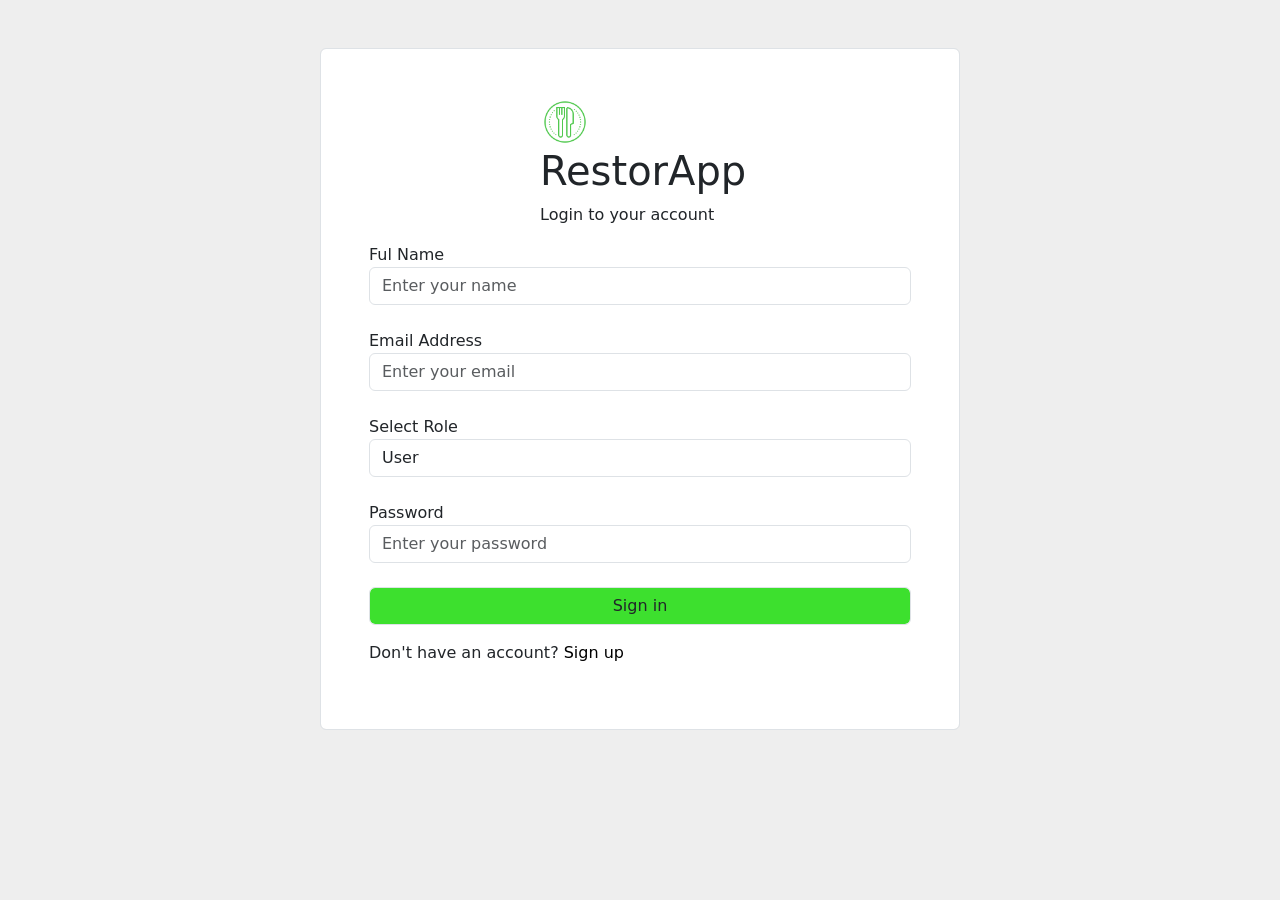
<file: SIMULAGRO JS/index.html>
<!doctype html>
<html lang="en">
<!--
  Página de Login para RestorApp.
  Permite al usuario iniciar sesión con nombre, email, rol y contraseña.
-->

<head>
    <!-- Configuración de codificación y responsive -->
    <meta charset="utf-8">
    <meta name="viewport" content="width=device-width, initial-scale=1">

    <title>Login</title>

    <!-- CSS propio -->
    <link rel="stylesheet" href="./styles.css">

    <!-- Bootstrap CSS desde CDN -->
    <link href="https://cdn.jsdelivr.net/npm/bootstrap@5.3.8/dist/css/bootstrap.min.css" rel="stylesheet"
        integrity="sha384-sRIl4kxILFvY47J16cr9ZwB07vP4J8+LH7qKQnuqkuIAvNWLzeN8tE5YBujZqJLB" crossorigin="anonymous">
</head>

<body style="background-color: #eee;">
    <!-- ================= MAIN ================= -->
    <main>
        <!-- Sección del formulario centrado -->
        <section class="form-control w-50 m-auto mt-5 p-5 justify-content-center align-items-center" 
                 style="background-color: #fff;">
            
            <!-- Logo y título -->
            <div class="container-title">
                <img src="./assets/image/icons8-restaurant-80.png" alt="logo" width="50px" height="50px">
                <h1>RestorApp</h1>
                <p>Login to your account</p>
            </div>
            
            <!-- ================= FORMULARIO ================= -->
            <form id="loginForm" class="colunm g-5">

                <!-- Campo de Nombre -->
                <div class="col-auto mb-4">
                    <label for="name" class="visually">Ful Name</label>
                    <input 
                        type="text"  
                        class="form-control" 
                        id="name" 
                        placeholder="Enter your name" 
                        required>
                </div>

                <!-- Campo de Email -->
                <div class="col-auto mb-4">
                    <label for="email" class="visually">Email Address</label>
                    <input 
                        type="email"  
                        class="form-control" 
                        id="email" 
                        placeholder="Enter your email">
                </div>

                <!-- Selección de rol (usuario o admin) -->
                <div class="col-auto mb-4">
                    <label for="">Select Role</label>
                    <select role="button" class="form-control" id="roles" aria-label="Default select example">
                        <option value="user">User</option>
                        <option value="admin">Admin</option>
                    </select>
                </div>

                <!-- Campo de contraseña -->
                <div class="col-auto mb-4">
                    <label class="visually">Password</label>
                    <input 
                        type="password" 
                        class="form-control" 
                        id="passwordLogin" 
                        placeholder="Enter your password" 
                        required>
                </div>

                <!-- Div para mostrar mensajes de error o validación -->
                <div id="lmessage"></div>

                <!-- Botón de login -->
                <div class="col-auto">
                    <button 
                        type="submit" 
                        readonly 
                        class="form-control mb-3" 
                        style="background-color: rgb(61, 224, 46);">
                        Sign in
                    </button>
                </div>

                <!-- Link para registrarse si no tiene cuenta -->
                <p>Don't have an account? 
                    <a href="./register.html" style="text-decoration: none; color: #000;">Sign up</a>
                </p>
            </form>
        </section>
    </main>

    <!-- ================= SCRIPTS ================= -->
    <!-- Bootstrap JS Bundle -->
    <script src="https://cdn.jsdelivr.net/npm/bootstrap@5.3.8/dist/js/bootstrap.bundle.min.js"
        integrity="sha384-FKyoEForCGlyvwx9Hj09JcYn3nv7wiPVlz7YYwJrWVcXK/BmnVDxM+D2scQbITxI"
        crossorigin="anonymous"></script>

    <!-- Script propio (módulo JS) para manejar login -->
    <script type="module" src="./js/index.js"></script>
</body>

</html>
</file>
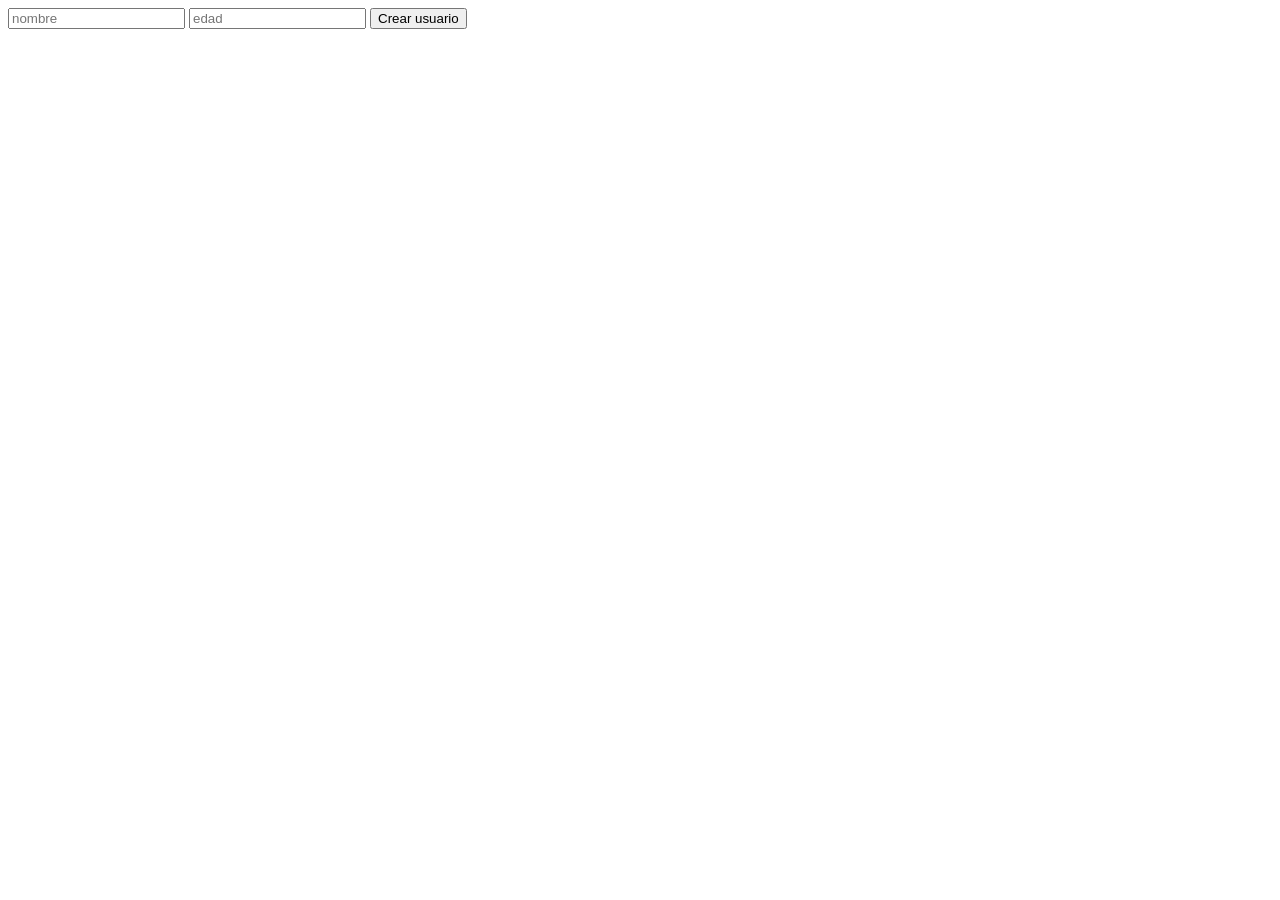
<file: crudactivity lab 1/promisses/index.html>
<!DOCTYPE html>
<html lang="en">
<head>
    <meta charset="UTF-8">
    <meta name="viewport" content="width=device-width, initial-scale=1.0">
    <title>Document</title>
</head>
<body>
    <form id="formulario">
        <input type="text" id="name" placeholder="nombre">
        <input type="number" id="edad" placeholder="edad">
        <button type="submit" >Crear usuario</button>
    </form>
    <script src="./promesas.js"></script>
</body>
</html>
</file>
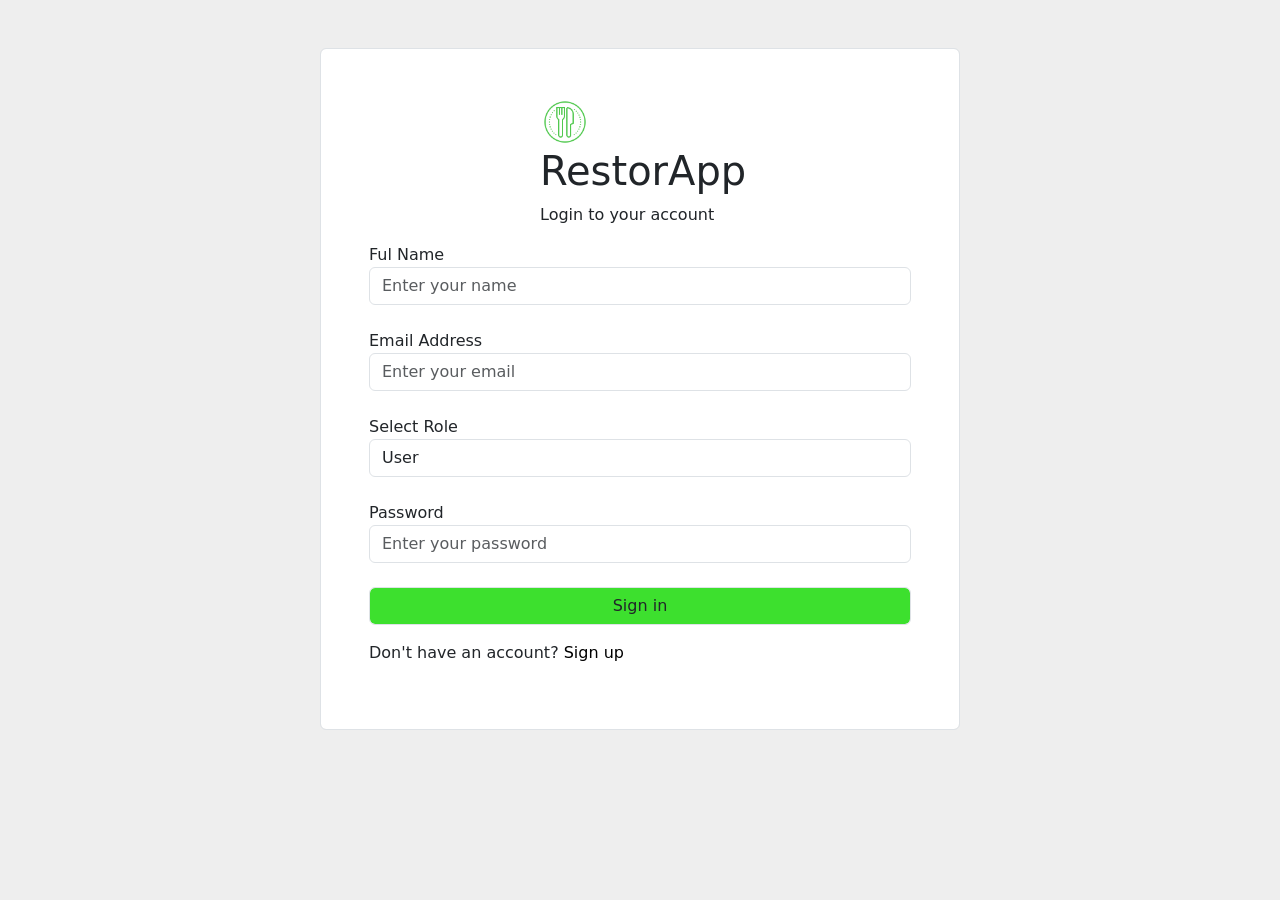
<file: crudactivity lab 1/SIMULAGRO JS/index.html>
<!doctype html>
<html lang="en">

<head>
    <meta charset="utf-8">
    <meta name="viewport" content="width=device-width, initial-scale=1">
    <title>Login</title>
    <link rel="stylesheet" href="./styles.css">
    <link href="https://cdn.jsdelivr.net/npm/bootstrap@5.3.8/dist/css/bootstrap.min.css" rel="stylesheet"
        integrity="sha384-sRIl4kxILFvY47J16cr9ZwB07vP4J8+LH7qKQnuqkuIAvNWLzeN8tE5YBujZqJLB" crossorigin="anonymous">
</head>

<body style="background-color: #eee;">
    <main >
        <section readonly class="form-control w-50 m-auto mt-5 p-5 justify-content-center align-items-center" style="background-color: #fff;">
            <div class="container-title">
                <img src="./assets/image/icons8-restaurant-80.png" alt="logo" width="50px" height="50px">
                <h1>RestorApp</h1>
                <p>Login to your account</p>
            </div>
            
            <form id="loginForm" class=" colunm g-5">
            <div class="col-auto mb-4">
                <label for="name" class="visually">Ful Name</label>
                <input type="name"  class="form-control" id="name" placeholder="Enter your name" required>
            </div>
            <div class="col-auto mb-4">
                <label for="email" class="visually">Email Address</label>
                <input type="text"  class="form-control" id="email" placeholder="Enter your email">
            </div>
            <div class="col-auto mb-4">
                <label for="">Select Role</label>
                <select role="button"  class="form-control"  id="roles" aria-label="Default select example">
                    <option value="user">User</option>
                    <option value="admin">Admin</option>
                </select></div>
            <div class="col-auto mb-4">
                <label  class="visually">Password</label>
                <input type="password" class="form-control" id="passwordLogin" placeholder="Enter your password" required>
            <div id="login-message"></div>
            </div>
            <div class="col-auto">
                <button type="submit" readonly class="form-control mb-3" style="background-color: rgb(61, 224, 46);
    ">Sign in</button>
            </div>
            <p>Don't have an account? <a href="./register.html" style="text-decoration: none; color: #000;">Sign up</a></p>
        </form>
        </section>
    </main>


    <script src="https://cdn.jsdelivr.net/npm/bootstrap@5.3.8/dist/js/bootstrap.bundle.min.js"
        integrity="sha384-FKyoEForCGlyvwx9Hj09JcYn3nv7wiPVlz7YYwJrWVcXK/BmnVDxM+D2scQbITxI"
        crossorigin="anonymous"></script>
        <script src="./js/index.js"></script>
</body>

</html>
</file>
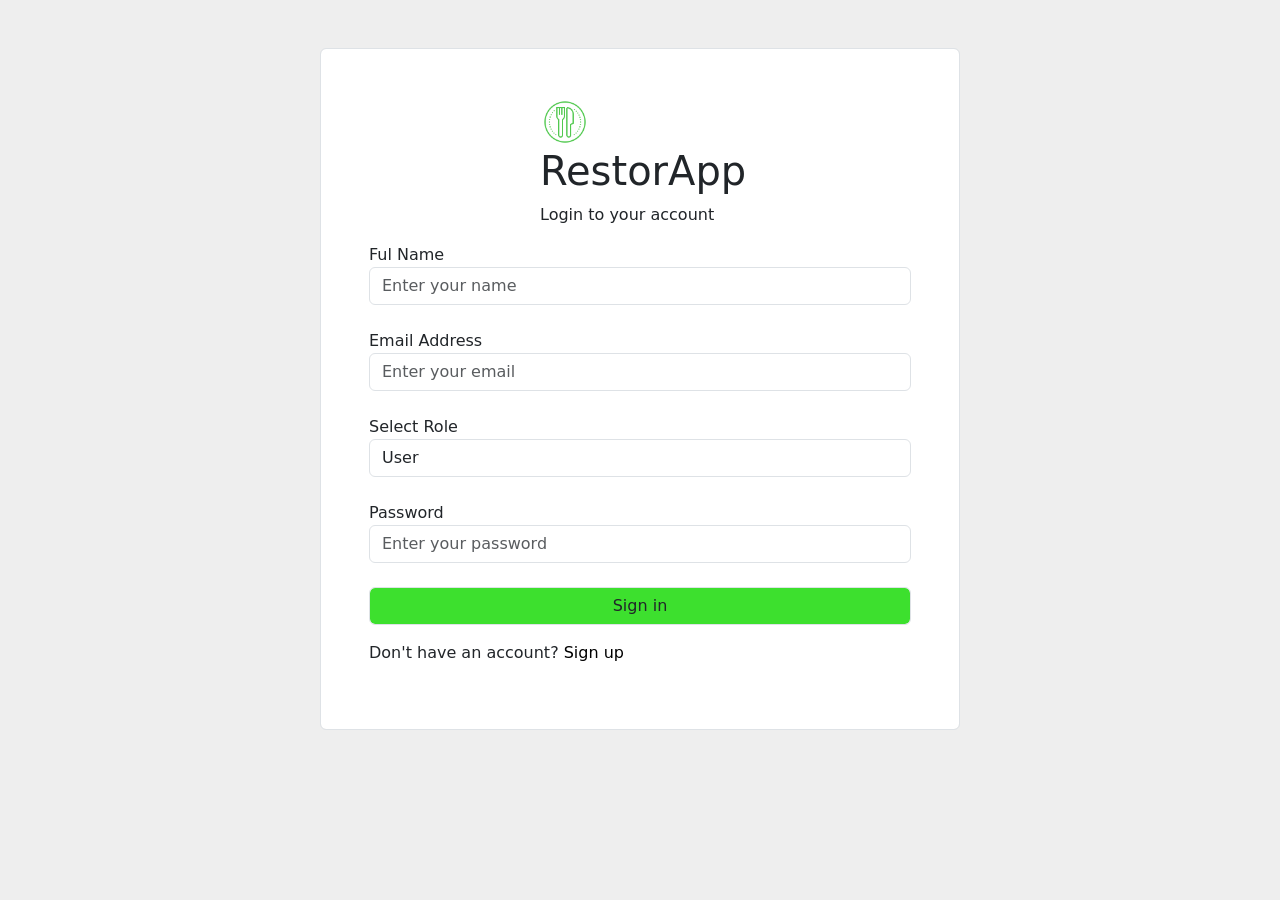
<file: SIMULAGRO JS/adminProduct.html>
<!doctype html>
<html lang="en">
<!--
  Página de administración de RestorApp
  Permite ver estadísticas, pedidos recientes y detalles de cada orden
-->

<head>
    <!-- Configuración de codificación y viewport -->
    <meta charset="UTF-8" />
    <meta name="viewport" content="width=device-width, initial-scale=1.0" />

    <!-- Bootstrap CSS desde CDN -->
    <link
      href="https://cdn.jsdelivr.net/npm/bootstrap@5.3.8/dist/css/bootstrap.min.css"
      rel="stylesheet"
      integrity="sha384-sRIl4kxILFvY47J16cr9ZwB07vP4J8+LH7qKQnuqkuIAvNWLzeN8tE5YBujZqJLB"
      crossorigin="anonymous"
    />

    <!-- Estilos propios -->
    <link rel="stylesheet" href="./styles.css" />

    <!-- Título de la página -->
    <title>Admin</title>
</head>

<body style="background-color: #eee">
    <!-- ================= HEADER / NAVBAR ================= -->
    <header class="header-menu">
      <nav class="navbar navbar-expand-lg">
        <div class="container-fluid">

          <!-- Logo y título -->
          <div class="d-flex">
            <img
              src="./assets/image/icons8-cone-48.png"
              alt="logo"
              width="35px"
              height="35px"
            />
            <h2 class="navbar-brand">RestorApp Admin</h2>
          </div>

          <!-- Botón toggler para navbar en móviles -->
          <button
            class="navbar-toggler"
            type="button"
            data-bs-toggle="collapse"
            data-bs-target="#navbarNav"
            aria-controls="navbarNav"
            aria-expanded="false"
            aria-label="Toggle navigation"
          >
            <span class="navbar-toggler-icon"></span>
          </button>

          <!-- Menú de navegación colapsable -->
          <div
            class="collapse navbar-collapse justify-content-sm-end"
            id="navbarNav"
          >
            <ul class="navbar-nav">
              <li class="nav-item">
                <a class="nav-link active" aria-current="page" href="#">Dashboard</a>
              </li>
              <li class="nav-item">
                <a class="nav-link" href="#">My Orders</a>
              </li>
              <li class="nav-item">
                <a class="nav-link" href="#">Users</a>
              </li>
              <!-- Icono de usuario en navbar -->
              <li class="nav-item">
                <img
                  src="./assets/image/icons8-user-48.png"
                  alt="logo"
                  width="35px"
                  height="35px"
                />
              </li>
            </ul>
          </div>
        </div>
      </nav>
    </header>

    <!-- ================= ESTADÍSTICAS / VALORES ================= -->
    <section class="container-fluid mt-4">
      <div class="row g-3">

        <!-- Total Orders -->
        <div class="col-12 col-md-4">
          <div class="card p-2 h-100">
            <div class="card-body">
              <div class="d-flex gap-2 align-items-center">
                <img src="./assets/image/icons8-handbag-50.png" alt="handbag" width="20" height="20" />
                <h6 class="card-title mb-0">Total Orders</h6>
              </div>
              <h4 class="card-title mt-2">1245</h4>
            </div>
          </div>
        </div>

        <!-- Pending Orders -->
        <div class="col-12 col-md-4">
          <div class="card p-2 h-100">
            <div class="card-body">
              <div class="d-flex gap-2 align-items-center">
                <img src="./assets/image/icons8-agenda-30.png" alt="agenda" width="20" height="20" />
                <h6 class="card-title mb-0">Pending Orders</h6>
              </div>
              <h4 class="card-title mt-2">15</h4>
            </div>
          </div>
        </div>

        <!-- Today's Revenue -->
        <div class="col-12 col-md-4">
          <div class="card p-2 h-100">
            <div class="card-body">
              <div class="d-flex gap-2 align-items-center">
                <img src="./assets/image/icons8-dollar-32.png" alt="revenue" width="20" height="20" />
                <h6 class="card-title mb-0">Today's Revenue</h6>
              </div>
              <h4 class="card-title mt-2">$3450</h4>
            </div>
          </div>
        </div>

      </div>
    </section>

    <!-- ================= MAIN CONTENT ================= -->
    <main class="container-fluid mt-4 mb-2">
      <div class="row g-4">

        <!-- ================= RECENT ORDERS ================= -->
        <section class="col-12 col-lg-7 mt-4">
          <!-- Título y botones -->
          <section class="d-flex justify-content-between align-items-center mb-3">
            <h2 class="mb-0">Recent Orders</h2>
            <div class="d-flex gap-2">
              <button class="btn" style="background-color: #fff">Filter</button>
              <button class="btn" style="background-color: #fff">Export</button>
            </div>
          </section>

          <!-- Tabla de pedidos -->
          <section class="table-responsive">
            <table class="table align-middle">
              <thead>
                <tr>
                  <th scope="col">ID</th>
                  <th scope="col">User</th>
                  <th scope="col">Date</th>
                  <th scope="col">Status</th>
                  <th scope="col">Total</th>
                  <th scope="col">Action</th>
                </tr>
              </thead>
              <!-- Aquí se inyectarán los pedidos con JS -->
              <tbody id="info"></tbody>
            </table>
          </section>
        </section>

        <!-- ================= ORDER DETAILS ================= -->
        <section class="col-12 col-lg-4">
          <div class="card h-100">

            <!-- Header: Order ID y Status Button -->
            <div class="card-body d-flex justify-content-between align-items-center">
              <div>
                <small class="text-muted">ORDER DETAILS</small>
                <h4 id="orderIdTitle" class="mb-0"></h4>
              </div>
              <button id="statusBtn" class="btn btn-sm"></button>
            </div>

            <!-- Customer Info -->
            <div class="card-body border-top d-flex gap-3">
              <img src="./assets/image/icons8-user-48 (1).png" width="40" height="40" />
              <div>
                <small class="text-muted">Customer</small>
                <h6 id="nameUser" class="mb-0"></h6>
                <small id="email"></small><br />
                <small>+1 (555) 123-4567</small>
              </div>
            </div>

            <!-- Order Items -->
            <div class="card-body border-top">
              <h6 class="card-title">Items</h6>

              <!-- Item Example -->
              <div class="d-flex justify-content-between align-items-center mt-2">
                <div class="d-flex gap-2">
                  <div><button class="btn btn-secondary">2x</button></div>
                  <div>
                    <h6 class="card-title m-0">Burguer Classico</h6>
                    <p class="card-text mb-2">Extra chesse, No onions</p>
                  </div>
                </div>
                <div><h5>$2400</h5></div>
              </div>

              <!-- Otros items similares -->
              <div class="d-flex justify-content-between align-items-center mt-2">
                <div class="d-flex gap-2">
                  <div><button class="btn btn-secondary">1x</button></div>
                  <div>
                    <h6 class="card-title m-0">Truffle Fries</h6>
                    <p class="card-text mb-2">Large</p>
                  </div>
                </div>
                <div><h5>$800</h5></div>
              </div>

              <div class="d-flex justify-content-between align-items-center mt-2">
                <div class="d-flex gap-2">
                  <div><button class="btn btn-secondary">1x</button></div>
                  <div>
                    <h6 class="card-title m-0">Vinilla Shake</h6>
                    <p class="card-text mb-2"></p>
                  </div>
                </div>
                <div><h5>$500</h5></div>
              </div>

              <div class="d-flex justify-content-between align-items-center mt-2">
                <div class="d-flex gap-2">
                  <div><button class="btn btn-secondary">1x</button></div>
                  <div>
                    <h6 class="card-title m-0">Chocolate Cake</h6>
                    <p class="card-text mb-2"></p>
                  </div>
                </div>
                <div><h5>$800</h5></div>
              </div>
            </div>

            <!-- Subtotal e IVA -->
            <div class="card-body border-top d-flex justify-content-between">
              <div>
                <p class="mb-1">Subtotal</p>
                <p class="mb-1">Tax (8%)</p>
              </div>
              <div class="text-end">
                <p id="subtotal" class="mb-1"></p>
                <p id="iva" class="mb-1"></p>
              </div>
            </div>

            <!-- Total -->
            <div class="card-body border-top d-flex justify-content-between">
              <h5>Total</h5>
              <h5 id="total" class="text-success fw-bold"></h5>
            </div>

            <!-- Update Status -->
            <div class="card-body border-top">
              <h6>UPDATE STATUS</h6>
              <div class="d-flex gap-2">
                <select class="form-select order-status">
                  <option value="pending">Pending</option>
                  <option value="preparing">Preparing</option>
                  <option value="ready">Ready</option>
                  <option value="delivered">Delivered</option>
                </select>
                <button class="btn btn-success btn-update">Update</button>
              </div>
            </div>

          </div>
        </section>

      </div>
    </main>

    <!-- Bootstrap JS Bundle -->
    <script
      src="https://cdn.jsdelivr.net/npm/bootstrap@5.3.8/dist/js/bootstrap.bundle.min.js"
      integrity="sha384-FKyoEForCGlyvwx9Hj09JcYn3nv7wiPVlz7YYwJrWVcXK/BmnVDxM+D2scQbITxI"
      crossorigin="anonymous"
    ></script>

    <!-- Script propio para manejar productos y pedidos -->
    <script type="module" src="./js/adminProducto.js"></script>
  </body>
</html>
</file>
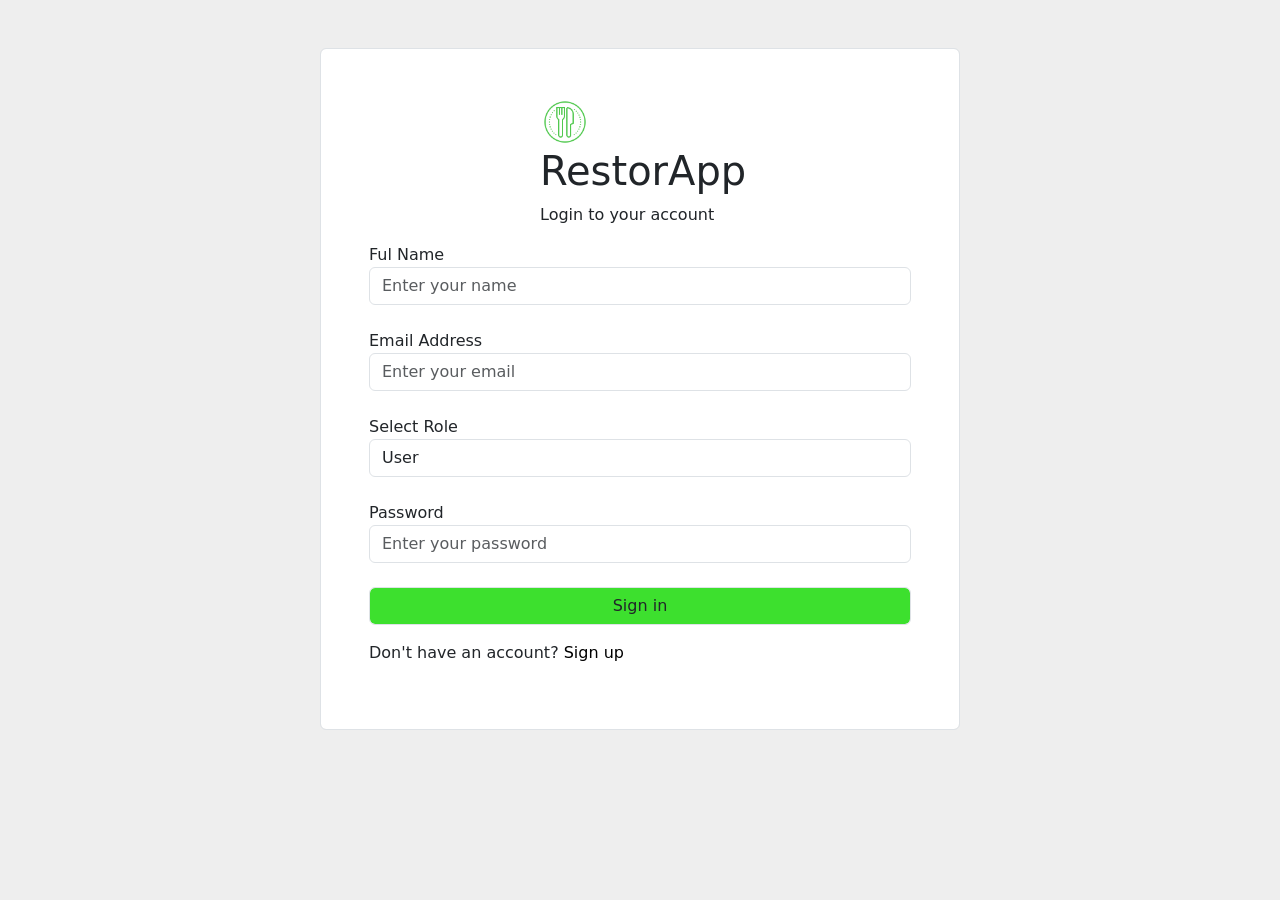
<file: SIMULAGRO JS/orderProduct.html>
<!DOCTYPE html>
<html lang="en">
<!--
  Página principal de usuario para ver órdenes recientes y detalles de cuenta.
  Usa Bootstrap 5 y un CSS propio.
-->

<head>
    <!-- Configuración básica -->
    <meta charset="UTF-8">
    <meta name="viewport" content="width=device-width, initial-scale=1.0">

    <!-- Bootstrap CSS desde CDN -->
    <link href="https://cdn.jsdelivr.net/npm/bootstrap@5.3.8/dist/css/bootstrap.min.css" 
          rel="stylesheet"
          integrity="sha384-sRIl4kxILFvY47J16cr9ZwB07vP4J8+LH7qKQnuqkuIAvNWLzeN8tE5YBujZqJLB" 
          crossorigin="anonymous">

    <!-- CSS propio -->
    <link rel="stylesheet" href="./styles.css">

    <title>Document</title>
</head>

<body style="background-color: #eee;">
    <!-- ================= HEADER ================= -->
    <header class="header-menu">
        <nav class="navbar">
            <!-- Logo y nombre de la app -->
            <div class="d-flex">
                <img src="./assets/image/icons8-restaurant-50.png" alt="logo" width="25px" height="25px">
                <h2 class="navbar-brand">RestorApp</h2>
            </div>
            <!-- Botón de logout -->
            <div>
                <a href="./index.html" class="btn">
                    <img src="./assets/image/logOut.png" alt="log Out"> Log Out
                </a>
            </div>
        </nav>
    </header>

    <!-- ================= MAIN ================= -->
    <main class="container-fluid mt-4 mb-2">
        <div class="row g-4">

            <!-- ===== SECCIÓN ORDENES RECIENTES ===== -->
            <section class="col-12 col-lg-7 mt-4">
                <!-- Título y enlace "View All" -->
                <div class="d-flex justify-content-between align-items-center mb-3">
                    <h2 class="mb-0">Recent Orders</h2>
                    <p class="card-text">View All</p>
                </div>

                <!-- Contenedor de órdenes -->
                <div class="card mb-3" id="ordersContainer">
                    <div class="card-body">
                        <div class="d-flex flex-column flex-md-row justify-content-between align-items-md-center gap-3">
                            
                            <!-- Info del pedido -->
                            <div class="d-flex align-items-center gap-3">
                                <img src="./assets/image/icons8-cancel-50.png" alt="frying" width="30ox" height="30px">
                                <div>
                                    <h5>#ORD-4991</h5>
                                    <p>Oct 10, 2023 - 4 Items</p>
                                </div>
                            </div>

                            <!-- Acciones de la orden (precio y botón) -->
                            <div class="text-md-end">
                                <div class="d-flex justify-content-md-end align-items-center gap-3 mb-2">
                                    <h5 class="price"></h5>
                                    <button class="btn btn-outline-danger"></button>
                                </div>
                            </div>

                        </div>
                    </div>
                </div>
            </section>

            <!-- ===== SECCIÓN DETALLES DE CUENTA ===== -->
            <section class="col-12 col-lg-4">
                <h2 class="mb-3">Account Details</h2>
                <div class="card h-100">

                    <!-- Encabezado del usuario -->
                    <div class="card-body text-center border-bottom">
                        <img src="./assets/image/icons8-user-100.png" alt="user" width="100px" height="100px">
                        <h4 id="nameUser" class="mb-1"></h4>
                        <p id="email" class="text-muted mb-2"></p>
                        <span class="badge bg-secondary">Customer</span>
                    </div>

                    <!-- Estadísticas del usuario -->
                    <div class="card-body">
                        <div class="row g-3">
                            <div class="col-6">
                                <div class="border rounded p-3 text-center h-100">
                                    <p class="text-muted mb-1 small">TOTAL ORDERS</p>
                                    <h4 class="mb-0">12</h4>
                                </div>
                            </div>
                            <div class="col-6">
                                <div class="border rounded p-3 text-center h-100">
                                    <p class="text-muted mb-1 small">LOYALTY PTS</p>
                                    <h4 class="mb-0" style="color: rgb(35, 224, 66);">450</h4>
                                </div>
                            </div>
                        </div>
                    </div>

                    <!-- Opciones de cuenta -->
                    <div class="card-body">
                        <div class="row g-3">
                            <div class="col-12">
                                <div class="border rounded d-flex justify-content-between p-3 h-100">
                                    <div class="d-flex gap-2">
                                        <img src="./assets/image/icons8-payment-50.png" alt="payment" width="40px" height="40px">
                                        <h4 class="mb-0">Payment Methods</h4>
                                    </div>
                                    <img src="./assets/image/icons8-greater-than-50.png" alt="greater" width="30px" height="30px">
                                </div>
                            </div>

                            <div class="col-12">
                                <div class="border rounded d-flex justify-content-between p-3 h-100">
                                    <div class="d-flex gap-2">
                                        <img src="./assets/image/icons8-payment-50.png" alt="payment" width="40px" height="40px">
                                        <h4 class="mb-0">Preferences</h4>
                                    </div>
                                    <img src="./assets/image/icons8-greater-than-50.png" alt="greater" width="30px" height="30px">
                                </div>
                            </div>

                            <div class="col-12">
                                <div class="border rounded d-flex justify-content-between p-3 h-100">
                                    <div class="d-flex gap-2">
                                        <img src="./assets/image/icons8-payment-50.png" alt="payment" width="40px" height="40px">
                                        <h4 class="mb-0">Payment Methods</h4>
                                    </div>
                                    <img src="./assets/image/icons8-greater-than-50.png" alt="greater" width="30px" height="30px">
                                </div>
                            </div>
                        </div>
                    </div>

                </div>
            </section>

        </div>
    </main>

    <!-- Bootstrap JS Bundle -->
    <script src="https://cdn.jsdelivr.net/npm/bootstrap@5.3.8/dist/js/bootstrap.bundle.min.js"
        integrity="sha384-FKyoEForCGlyvwx9Hj09JcYn3nv7wiPVlz7YYwJrWVcXK/BmnVDxM+D2scQbITxI"
        crossorigin="anonymous"></script>

    <!-- Script principal de lógica de órdenes -->
    <script type="module" src="./js/orderProduct.js"></script>

</body>
</html>
</file>
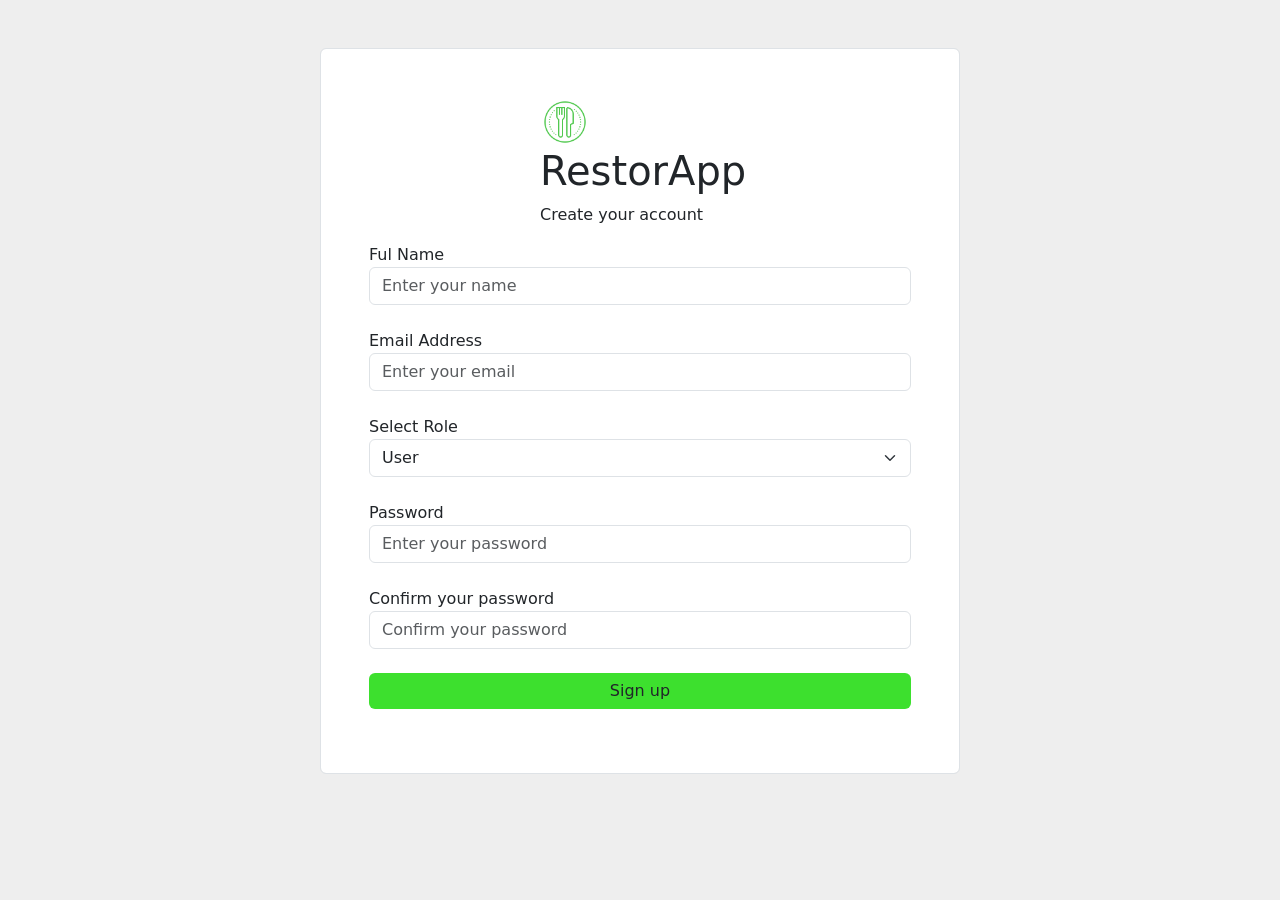
<file: SIMULAGRO JS/register.html>
<!doctype html>
<html lang="en">
<!--
  Documento HTML para la página de registro "Register" de RestorApp
  Usa Bootstrap para estilos y un CSS propio (styles.css)
-->

<head>
    <!-- Configuración básica de la página -->
    <meta charset="utf-8">
    <meta name="viewport" content="width=device-width, initial-scale=1">

    <title>Register</title>

    <!-- CSS propio -->
    <link rel="stylesheet" href="./styles.css">

    <!-- Bootstrap 5 desde CDN para estilos y componentes -->
    <link href="https://cdn.jsdelivr.net/npm/bootstrap@5.3.8/dist/css/bootstrap.min.css" 
          rel="stylesheet"
          integrity="sha384-sRIl4kxILFvY47J16cr9ZwB07vP4J8+LH7qKQnuqkuIAvNWLzeN8tE5YBujZqJLB" 
          crossorigin="anonymous">
</head>

<body style="background-color: #eee;">
    <!-- Contenedor principal -->
    <main>
        <!-- Sección del formulario centrado y con estilo -->
        <section class="form-control w-50 m-auto mt-5 p-5 justify-content-center align-items-center" 
                 style="background-color: #fff;">
            
            <!-- Título y logo -->
            <div class="container-title">
                <img src="./assets/image/icons8-restaurant-80.png" alt="logo" width="50px" height="50px">
                <h1>RestorApp</h1>
                <p>Create your account</p>
            </div>
            
            <!-- FORMULARIO DE REGISTRO -->
            <form id="registerForm" class="colunm g-5">
                
                <!-- Nombre completo -->
                <div class="col-auto mb-4">
                    <label class="visually">Ful Name</label>
                    <input type="text" class="form-control" 
                           id="nameRegister" 
                           placeholder="Enter your name" 
                           required>
                </div>

                <!-- Correo electrónico -->
                <div class="col-auto mb-4">
                    <label class="visually">Email Address</label>
                    <input type="email" class="form-control" 
                           id="emailRegister" 
                           placeholder="Enter your email" 
                           required>
                </div>

                <!-- Rol del usuario -->
                <div class="col-auto mb-4">
                    <label>Select Role</label>
                    <select role="button" class="form-select"  
                            id="roles" 
                            aria-label="Default select example">
                        <option value="user">User</option>
                        <option value="admin">Admin</option>
                    </select>
                </div>
                
                <!-- Contraseña -->
                <div class="col-auto mb-4">
                    <label class="visually">Password</label>
                    <input type="password" 
                           class="form-control" 
                           id="passwordRegister" 
                           placeholder="Enter your password" 
                           required>
                </div>

                <!-- Confirmación de contraseña -->
                <div class="col-auto mb-4">
                    <label class="visually">Confirm your password</label>
                    <input type="password"  
                           class="form-control" 
                           id="confirmPasswordRegister" 
                           placeholder="Confirm your password" 
                           required>
                </div>

                <!-- Botón de registro -->
                <div class="col-auto">
                    <button id="btnRegister" 
                            type="submit"  
                            class="form-control mb-3" 
                            style="background-color: rgb(61, 224, 46); border: none;">
                        Sign up
                    </button>
                </div>

                <!-- Mensaje de feedback (error o éxito) -->
                <div id="message"></div>
            </form>
        </section>
    </main>

    <!-- Bootstrap JS Bundle desde CDN -->
    <script src="https://cdn.jsdelivr.net/npm/bootstrap@5.3.8/dist/js/bootstrap.bundle.min.js"
        integrity="sha384-FKyoEForCGlyvwx9Hj09JcYn3nv7wiPVlz7YYwJrWVcXK/BmnVDxM+D2scQbITxI"
        crossorigin="anonymous"></script>

    <!-- Script principal del proyecto (tipo module) -->
    <script type="module" src="./js/index.js"></script>
</body>

</html>
</file>
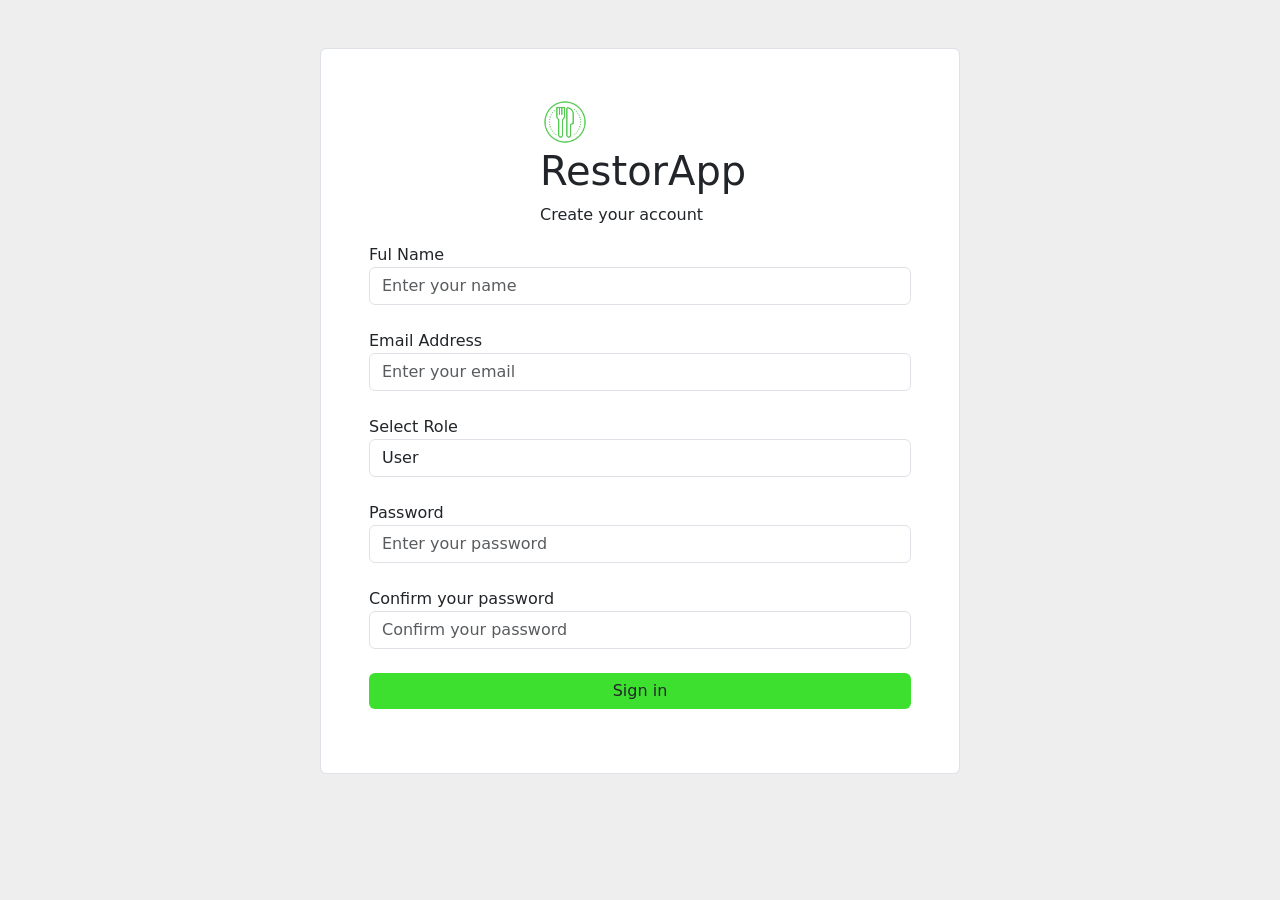
<file: crudactivity lab 1/SIMULAGRO JS/register.html>
<!doctype html>
<html lang="en">

<head>
    <meta charset="utf-8">
    <meta name="viewport" content="width=device-width, initial-scale=1">
    <title>Register</title>
    <link rel="stylesheet" href="./styles.css">
    <link href="https://cdn.jsdelivr.net/npm/bootstrap@5.3.8/dist/css/bootstrap.min.css" rel="stylesheet"
        integrity="sha384-sRIl4kxILFvY47J16cr9ZwB07vP4J8+LH7qKQnuqkuIAvNWLzeN8tE5YBujZqJLB" crossorigin="anonymous">
</head>

<body style="background-color: #eee;">
    <main >
        <section class="form-control w-50 m-auto mt-5 p-5 justify-content-center align-items-center" style="background-color: #fff;">
            <div class="container-title">
                <img src="./assets/image/icons8-restaurant-80.png" alt="logo" width="50px" height="50px">
                <h1>RestorApp</h1>
                <p>Create your account</p>
            </div>
            
            <form id="registerForm" class="colunm g-5">
            <div class="col-auto mb-4">
                <label  class="visually">Ful Name</label>
                <input type="text"  class="form-control" id="nameRegister" placeholder="Enter your name" required>
            </div>
            <div class="col-auto mb-4">
                <label  class="visually">Email Address</label>
                <input type="email"  class="form-control" id="emailRegister" placeholder="Enter your email" required>
            </div>
            <div class="col-auto mb-4">
                <label >Select Role</label>
                <select role="button" class="form-control"  id="roles" aria-label="Default select example">
                    <option value="user">User</option>
                </select>
            </div>
                
            <div class="col-auto mb-4">
                <label  class="visually">Password</label>
                <input type="password" class="form-control" id="passwordRegister" placeholder="Enter your password" required>
            </div>
            <div class="col-auto mb-4">
                <label  class="visually">Confirm your password</label>
                <input type="password"  class="form-control" id="confirmPasswordRegister" placeholder="Confirm your password" required>
            <div id="login-message"></div>
            </div>
            <div class="col-auto">
                <button id="btnRegister" type="submit"  class="form-control mb-3" style="background-color: rgb(61, 224, 46);
    border: none;">Sign in</button>
                
            </div>
            
        </form>
        </section>
    </main>


    <script src="https://cdn.jsdelivr.net/npm/bootstrap@5.3.8/dist/js/bootstrap.bundle.min.js"
        integrity="sha384-FKyoEForCGlyvwx9Hj09JcYn3nv7wiPVlz7YYwJrWVcXK/BmnVDxM+D2scQbITxI"
        crossorigin="anonymous"></script>
        <script type="module" src="./js/index.js"></script>
</body>

</html>
</file>
<file: SIMULAGRO JS/styles.css>
*{
    box-sizing: border-box;
}
.container-title{
    max-width: 200px;
    margin: auto;
    align-items: center;
    justify-content: center;
    align-content: center;
   
}
.header-menu{
    background-color: #fff;
}
.filter-btn{
    background-color: #fff;
    border-radius: 30px;
    padding-left: 20px;
    padding-right: 20px;
}
.filter-btn:hover{
    background-color: #000;
    color: #fff;
}
.card{
    box-sizing: border-box;
}
span{
    color: rgb(35, 224, 66);
}
.card-title{
    font-weight: 600;
}
.card-text{
    color: gray;
}
.btnFilterCard{
    position: absolute;
    border: none;
    max-width: 100px;
    border-radius: 30px;
    margin: 8px;
}
.btn-count{
    background-color: rgb(35, 224, 66);
    border: none;
    width: 30px;
    height: 30px;
    border-radius: 50%;
    font-size: 10px;
    font-weight: 600;
}
.card-img{
    position: relative;
}
.order-row.active {
  background-color: #e9f2ff;
}
</file>
<file: crudactivity lab 1/SIMULAGRO JS/styles.css>
*{
    box-sizing: border-box;
}
.container-title{
    max-width: 200px;
    margin: auto;
    align-items: center;
    justify-content: center;
    align-content: center;
   
}
.header-menu{
    background-color: #fff;
}
.filter-btn{
    background-color: #fff;
    border-radius: 30px;
    padding-left: 20px;
    padding-right: 20px;
}
.filter-btn:hover{
    background-color: #000;
    color: #fff;
}
.card{
    box-sizing: border-box;
}
span{
    color: rgb(35, 224, 66);
}
.card-title{
    font-weight: 600;
}
.card-text{
    color: gray;
}
.btnFilterCard{
    position: absolute;
    border: none;
    max-width: 100px;
    border-radius: 30px;
    margin: 8px;
}
.btn-count{
    background-color: rgb(35, 224, 66);
    border: none;
    width: 30px;
    height: 30px;
    border-radius: 50%;
    font-size: 10px;
    font-weight: 600;
}
.card-img{
    position: relative;
}
</file>
